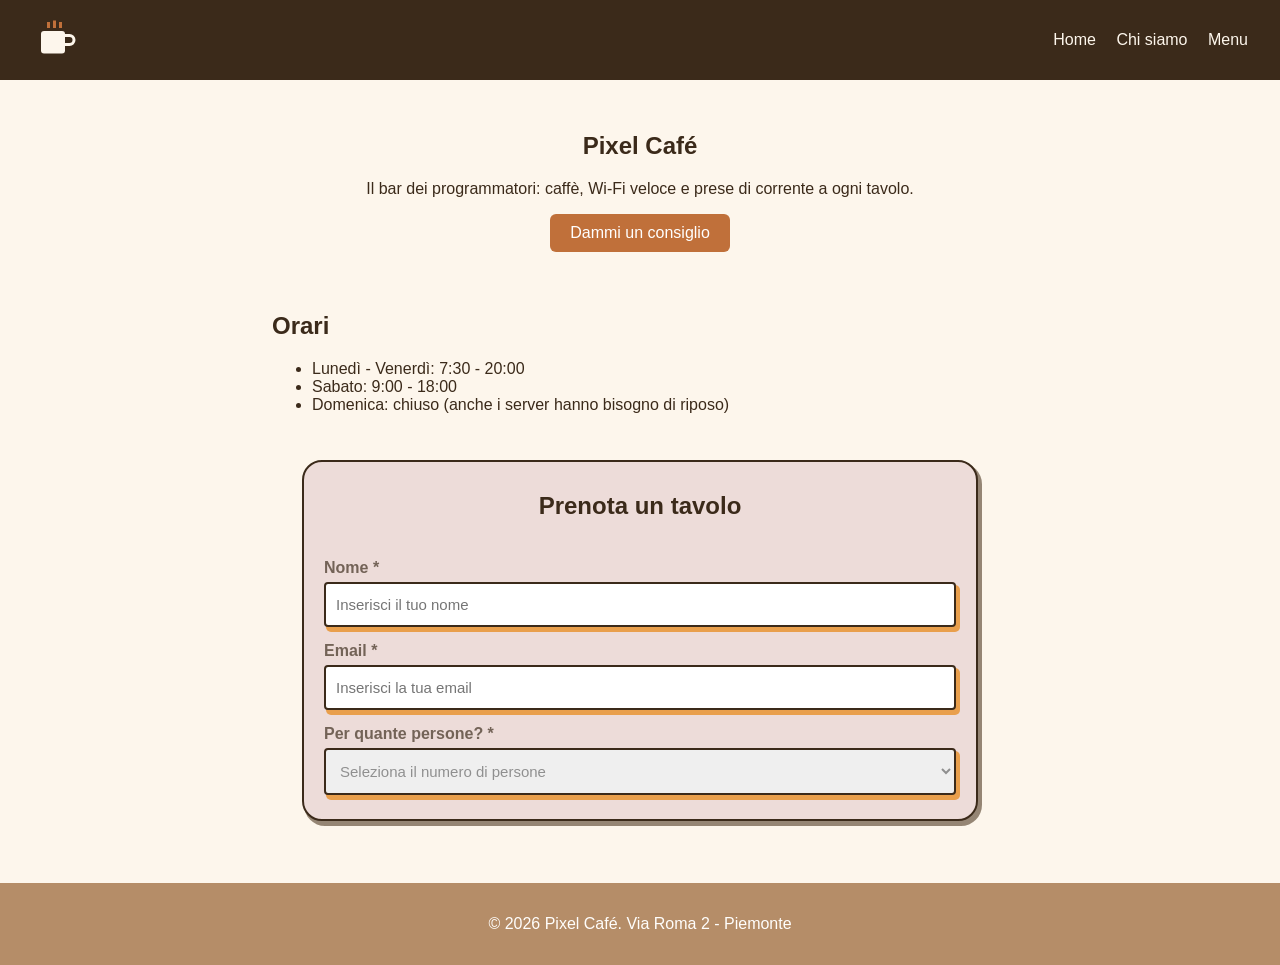
<file: index.html>
<!DOCTYPE html>
<html lang="it">
<head>
  <meta charset="UTF-8">
  <meta name="viewport" content="width=device-width, initial-scale=1.0">
  <title>Pixel Café</title>
  <link rel="stylesheet" href="style.css">
</head>
<body>
  <header class="header">
    <img src="assets/logo.svg" alt="Logo Pixel Café" class="logo">
    <nav>
      <a href="index.html">Home</a>
      <a href="chi-siamo.html">Chi siamo</a>
      <a href="menu.html">Menu</a>
    </nav>
  </header>

  <main>
    <section class="hero">
      <h1>Pixel Café</h1>
      <p>Il bar dei programmatori: caffè, Wi-Fi veloce e prese di corrente a ogni tavolo.</p>
      <button id="quote-btn">Dammi un consiglio</button>
      <p id="quote" class="quote"></p>
    </section>
    <section class="info">
      <h2>Orari</h2>
      <ul>
        <li>Lunedì - Venerdì: 7:30 - 20:00</li>
        <li>Sabato: 9:00 - 18:00</li>
        <li>Domenica: chiuso (anche i server hanno bisogno di riposo)</li>
      </ul>
    </section>
    
<div class="container">
  <div class="form_area">
    <p class="title">Prenota un tavolo</p>
    <form id="booking-form">
      <div class="form_group">
        <label class="sub_title" for="name">Nome *</label>
        <input id="name" name="name" placeholder="Inserisci il tuo nome" class="form_style" type="text" required>
      </div>
      <div class="form_group">
        <label class="sub_title" for="email">Email *</label>
        <input id="email" name="email" placeholder="Inserisci la tua email" class="form_style" type="email" required>
      </div>
      <div class="form_group">
        <label class="sub_title" for="persone">Per quante persone? *</label>
        <select name="persone" id="persone" class="form_style" required>
          <option value="">Seleziona il numero di persone</option>
          <option value="1">1 persona</option>
          <option value="2">2 persone</option>
          <option value="3">3 persone</option>
          <option value="4">4 persone</option>
          <option value="5">5 persone</option>
          <option value="6">6 persone</option>
          <option value="piu-persone">Più di 6 persone</option>
        </select>
      </div>
      <!-- Messaggio per gruppi numerosi -->
      <div id="gruppo-message" hidden>
        <p>Per prenotazioni di più di 6 persone, contattaci direttamente al numero:</p>
        <p>
          <a id="telefono-link" href="tel:+390000000000">
            <strong id="telefono-testo">+39 000 000 0000</strong>
          </a>
        </p>
        <p>Ti aiuteremo a organizzare al meglio la tua visita!</p>
      </div>
      <!-- Calendario: appare soltanto per 1-6 persone -->
      <div class="form_group" id="data-group" hidden>
        <label class="sub_title" for="date">Data della prenotazione *</label>
         <input id="date" name="date" class="form_style" type="date" required disabled>
      </div>
      <p id="form-message" role="status" aria-live="polite"></p>
      <div id="submit-group" hidden>
        <p style="color: rgb(108, 93, 83); font-size: 14px;">
          Controlla i tuoi dati. <br>
          Ti invieremo un'email della prenotazione.
        </p>
        <button class="btn" type="submit" id="submit-btn">
          PRENOTA ORA
        </button>
      </div>
    </form>
  </div>
</div>
</main>
  <footer class="footer">
    <p>© 2026 Pixel Café. Via Roma 2 - Piemonte</p>
  </footer>
<script src="script.js"></script>
</body>
</html>
</file>
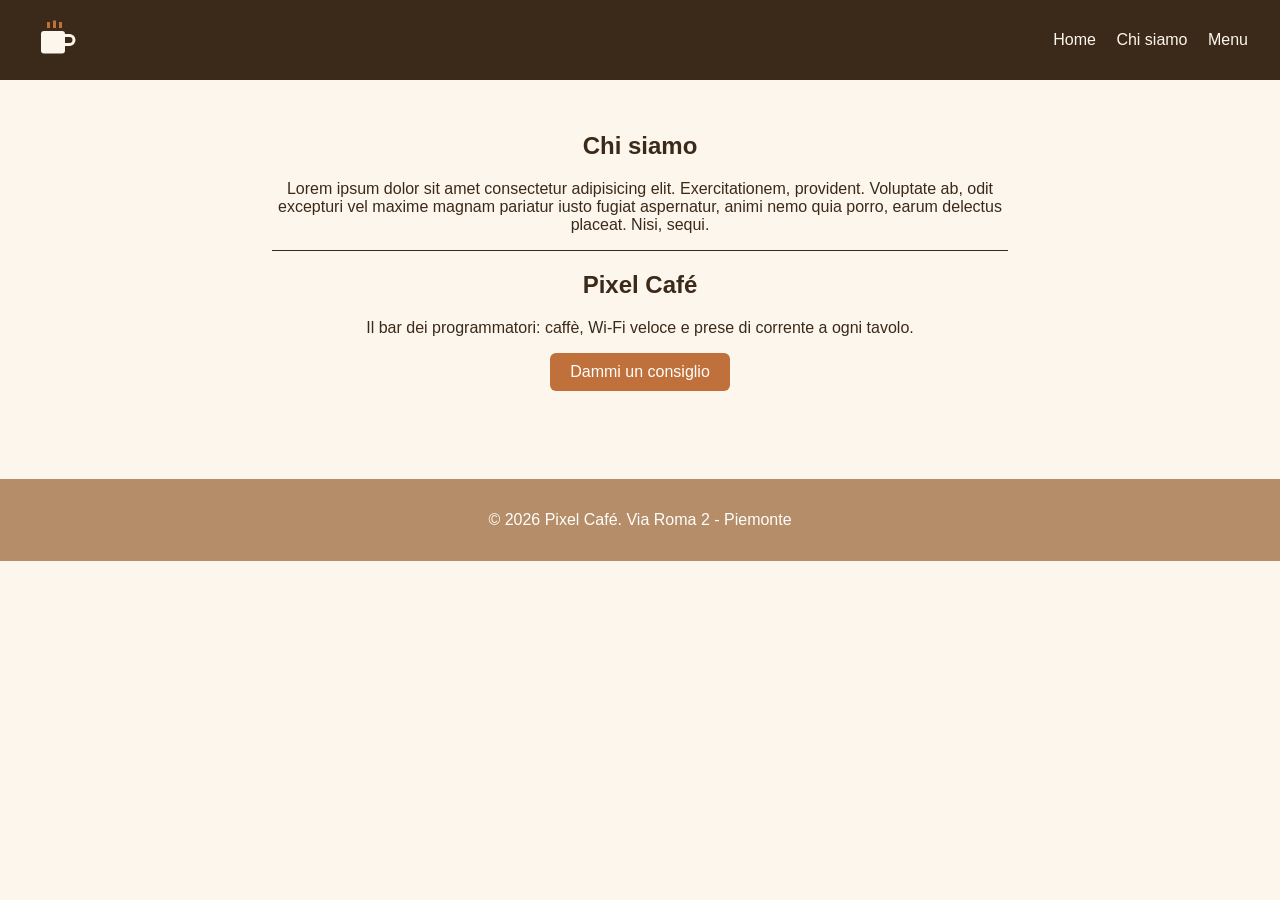
<file: chi-siamo.html>
<!DOCTYPE html>
<html lang="it">
<head>
  <meta charset="UTF-8">
  <meta name="viewport" content="width=device-width, initial-scale=1.0">
  <title>Pixel Café</title>
  <link rel="stylesheet" href="style.css">
</head>
<body>
  <header class="header">
    <img src="assets/logo.svg" alt="Logo Pixel Café" class="logo">
    <nav>
      <a href="index.html">Home</a>
      <a href="chi-siamo.html">Chi siamo</a>
      <a href="menu.html">Menu</a>
    </nav>
  </header>

  <main>
    <section class="info chi-siamo">
      <h2>Chi siamo</h2>
      <p>Lorem ipsum dolor sit amet consectetur adipisicing elit. Exercitationem, provident. Voluptate ab, odit excepturi vel maxime magnam pariatur iusto fugiat aspernatur, animi nemo quia porro, earum delectus placeat. Nisi, sequi.</p>
    </section>
    <section class="hero">
      <h1>Pixel Café</h1>
      <p>Il bar dei programmatori: caffè, Wi-Fi veloce e prese di corrente a ogni tavolo.</p>
      <button id="quote-btn">Dammi un consiglio</button>
      <p id="quote" class="quote"></p>
    </section>
  </main>

  <footer class="footer">
    <p>© 2026 Pixel Café. Via Roma 2 - Piemonte</p>
  </footer>

  <script src="script.js"></script>
</body>
</html>
</file>
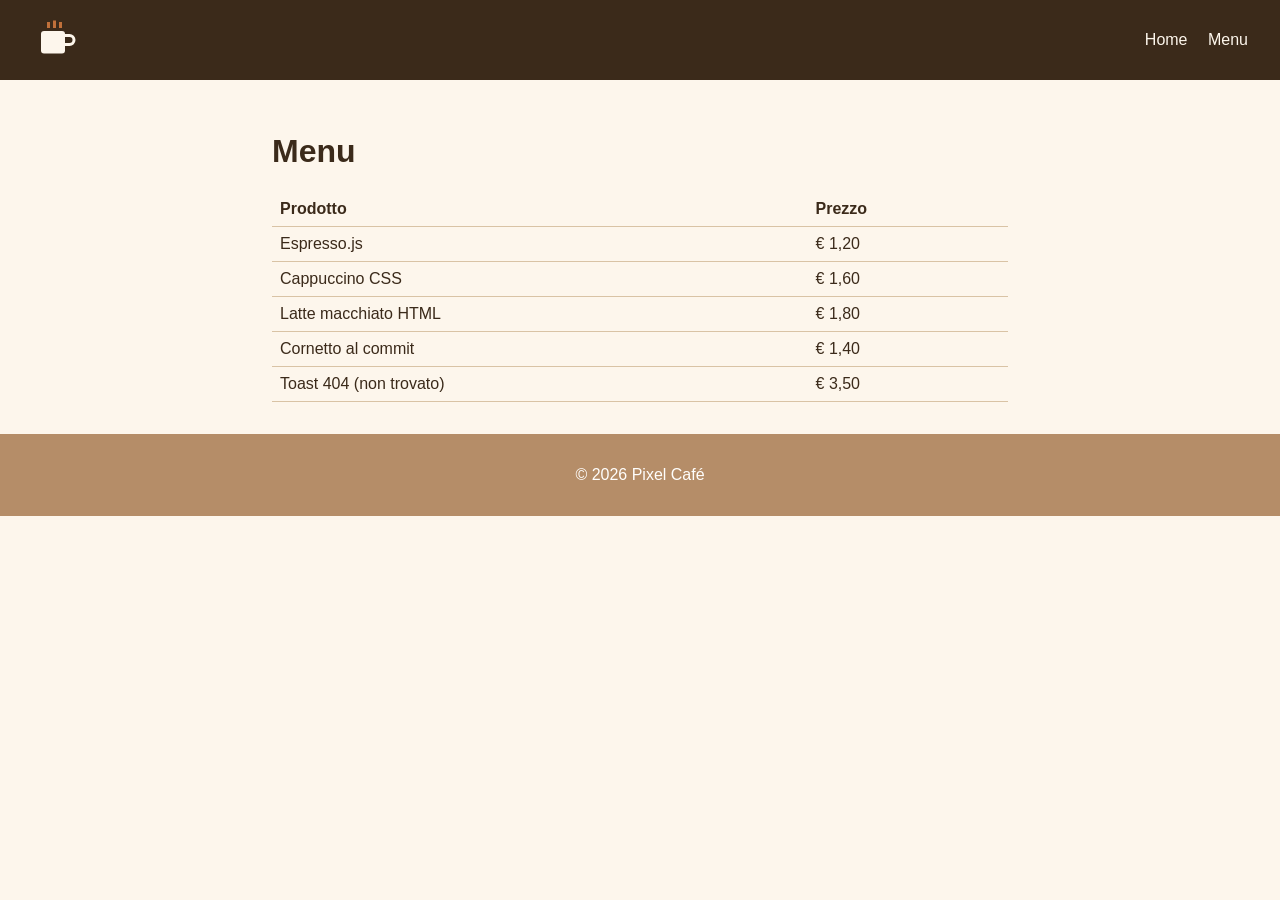
<file: menu.html>
<!DOCTYPE html>
<html lang="it">
<head>
  <meta charset="UTF-8">
  <meta name="viewport" content="width=device-width, initial-scale=1.0">
  <title>Menu - Pixel Café</title>
  <link rel="stylesheet" href="style.css">
</head>
<body>
  <header class="header">
    <img src="assets/logo.svg" alt="Logo Pixel Café" class="logo">
    <nav>
      <a href="index.html">Home</a>
      <a href="menu.html">Menu</a>
    </nav>
  </header>

  <main>
    <h1>Menu</h1>
    <table class="menu">
      <thead>
        <tr><th>Prodotto</th><th>Prezzo</th></tr>
      </thead>
      <tbody>
        <tr><td>Espresso.js</td><td>€ 1,20</td></tr>
        <tr><td>Cappuccino CSS</td><td>€ 1,60</td></tr>
        <tr><td>Latte macchiato HTML</td><td>€ 1,80</td></tr>
        <tr><td>Cornetto al commit</td><td>€ 1,40</td></tr>
        <tr><td>Toast 404 (non trovato)</td><td>€ 3,50</td></tr>
      </tbody>
    </table>
  </main>

  <footer class="footer">
    <p>© 2026 Pixel Café</p>
  </footer>
</body>
</html>
</file>
<file: style.css>
* {
  box-sizing: border-box;
}

body {
  margin: 0;
  font-family: Arial, Helvetica, sans-serif;
  background-color: #fdf6ec;
  color: #3b2a1a;
}

.header {
  display: flex;
  justify-content: space-between;
  align-items: center;
  padding: 16px 32px;
  background-color: #3b2a1a;
}

.logo {
  width: 48px;
}

nav a {
  color: #fdf6ec;
  margin-left: 16px;
  text-decoration: none;
}

main {
  max-width: 800px;
  margin: 0 auto;
  padding: 32px;
}

.hero {
  text-align: center;
}
.chi-siamo{
  text-align: center;
  border-bottom: 1px solid #3b2a1a ;
}
button {
  padding: 10px 20px;
  border: none;
  border-radius: 6px;
  background-color: #c0703a;
  color: white;
  font-size: 16px;
  cursor: pointer;
}

.quote {
  font-style: italic;
  min-height: 24px;
}

.menu {
  width: 100%;
  border-collapse: collapse;
}

.menu th,
.menu td {
  padding: 8px;
  border-bottom: 1px solid #d9c3a5;
  text-align: left;
}
/* Form per prenotare tavolo */ 
.container {
  display: flex;
  align-items: center;
  justify-content: center;
  flex-direction: column;
  text-align: center;
  padding: 30px;
}

.form_area {
  display: flex;
  flex-direction: column;
  background-color: #EDDCD9;
  width: 100%;
  padding: 10px;
  border: 2px solid #3b2a1a;
  border-radius: 20px;
  box-shadow: 3px 4px 0px 1px #3e280f8a;
}

.title {
  color: #3b2a1a;
  font-weight: 900;
  font-size: 1.5em;
  margin-top: 20px;
}

.sub_title {
  font-weight: 600;
  margin: 5px 0;
  color: #3b2a1aae;
}

.form_group {
  display: flex;
  flex-direction: column;
  align-items: baseline;
  margin: 10px;
}

.form_style {
  outline: none;
  border: 2px solid #3b2a1a;
  box-shadow: 3px 4px 0px 1px #E99F4C;
  width: 100%;
  padding: 12px 10px;
  border-radius: 4px;
  font-size: 15px;
}
.form_style:focus, .btn:focus {
  transform: translateY(4px);
  box-shadow: 1px 2px 0px 0px #E99F4C;
}
select:invalid {
    color: rgba(0, 0, 0, 0.4); /* Color gris/opacidad menor */
  }
select option {
    color: #000000; /* Testo nero normale */
  }
.btn {
  padding: 15px;
  margin: 0px 0px 25px 0px;
  width: 290px;
  font-size: 15px;
  background: #3b2a1a;
  border-radius: 10px;
  font-weight: 800;
}

.btn:hover {
  opacity: .9;
}

.link {
  font-weight: 800;
  color: #3b2a1a;
  padding: 5px;
}

.footer {
  background-color: #b58d68;
  text-align: center;
  padding: 16px;
  color: #fffefc;
}
/*Css form*/
[hidden] {
  display: none !important;
}

#gruppo-message {
  margin: 18px 0;
  padding: 16px;
  border-radius: 10px;
  background: #fff3e7;
  color: #6c5d53;
}

#gruppo-message a {
  color: #75452f;
  font-size: 20px;
}

#form-message {
  color: #a32d22;
  font-size: 14px;
}
</file>
